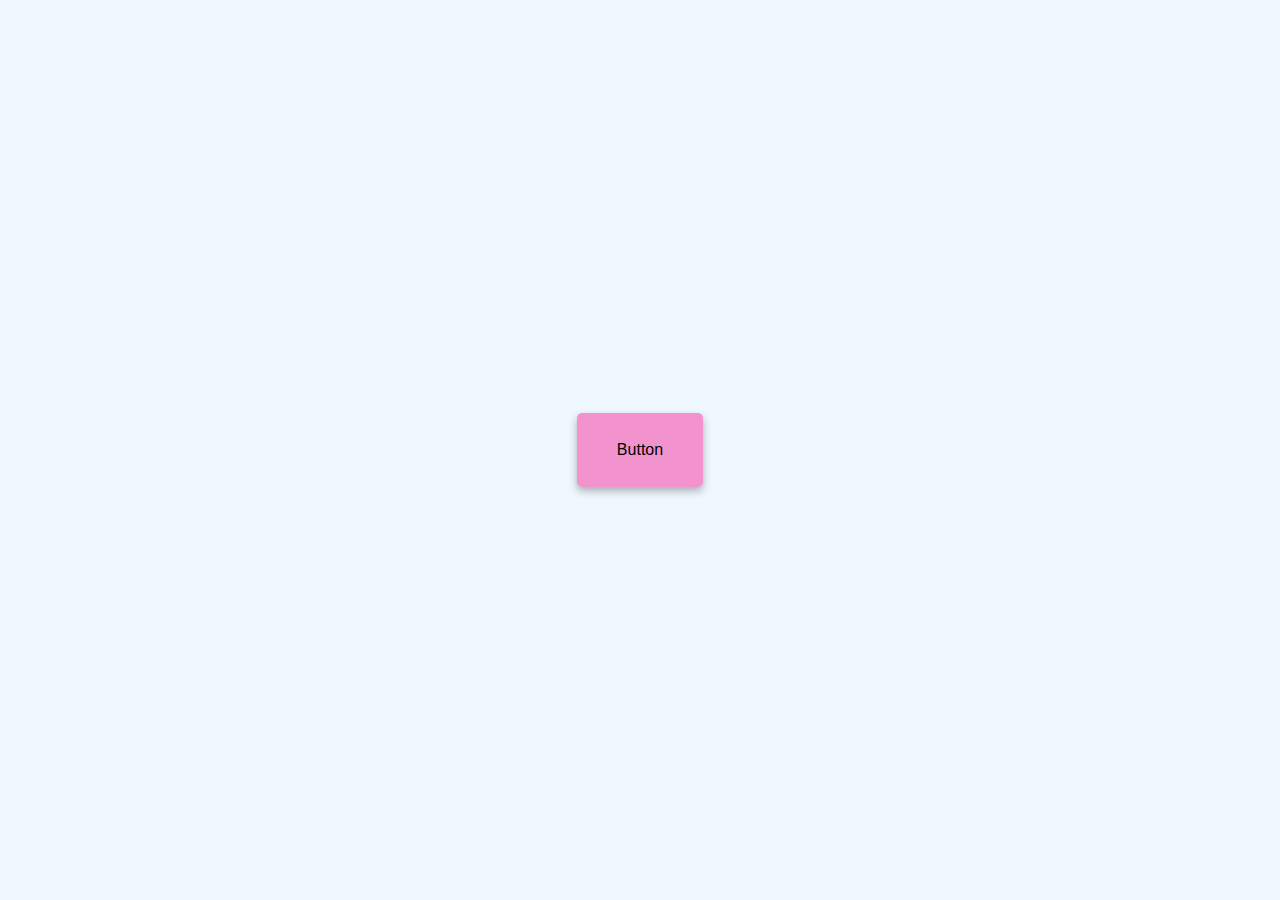
<file: button rapple/index.html>
<!DOCTYPE html>
<html lang="en">
  <head>
    <meta charset="UTF-8" />
    <meta name="viewport" content="width=device-width, initial-scale=1.0" />
    <title>Button Ripple Effect</title>
    <link rel="stylesheet" href="style.css" />
  </head>
  <body>
    <a href="" class="btn"><span>Button</span></a>
    <script src="script.js"></script>
  </body>
</html>
</file>
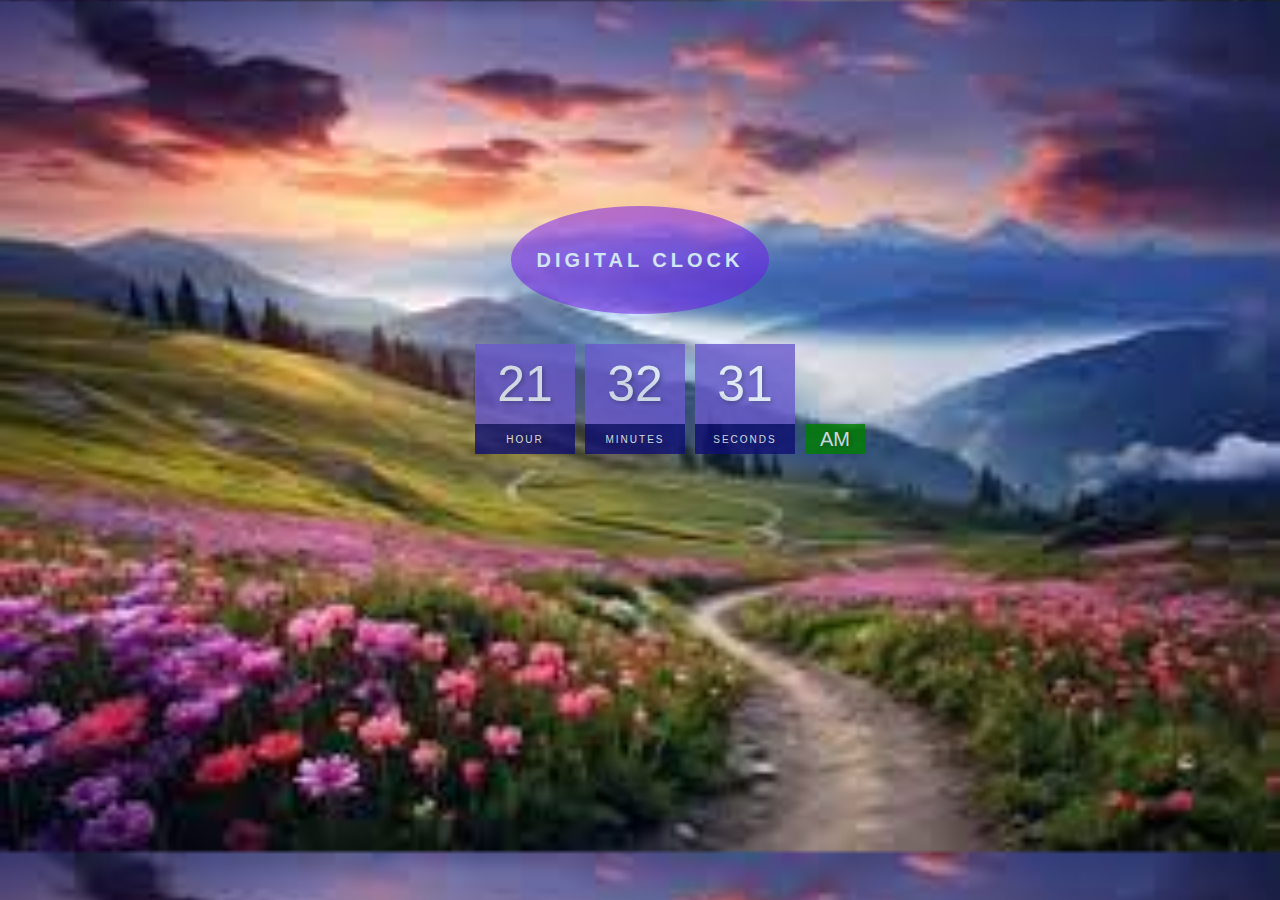
<file: Digital clock/Index.html>
<!DOCTYPE html>
<html lang="en">
  <head>
    <meta charset="UTF-8" />
    <meta name="viewport" content="width=device-width, initial-scale=1.0" />
    <title>Document</title>
    <link rel="stylesheet" href="style.css" />
    <script src="script.js"></script>
  </head>
  <body>
    <div class="H2">
      <h2>Digital Clock</h2>
    </div>
    <div class="clock">
      <div>
        <span id="hour">00</span>
        <span class="text">Hour</span>
      </div>
      <div>
        <span id="minutes">00</span>
        <span class="text">Minutes</span>
      </div>
      <div>
        <span id="seconds">00</span>
        <span class="text">Seconds</span>
      </div>
      <div>
        <span id="ampm">AM</span>
      </div>
    </div>

    <script src="script2.js"></script>
  </body>
</html>
</file>
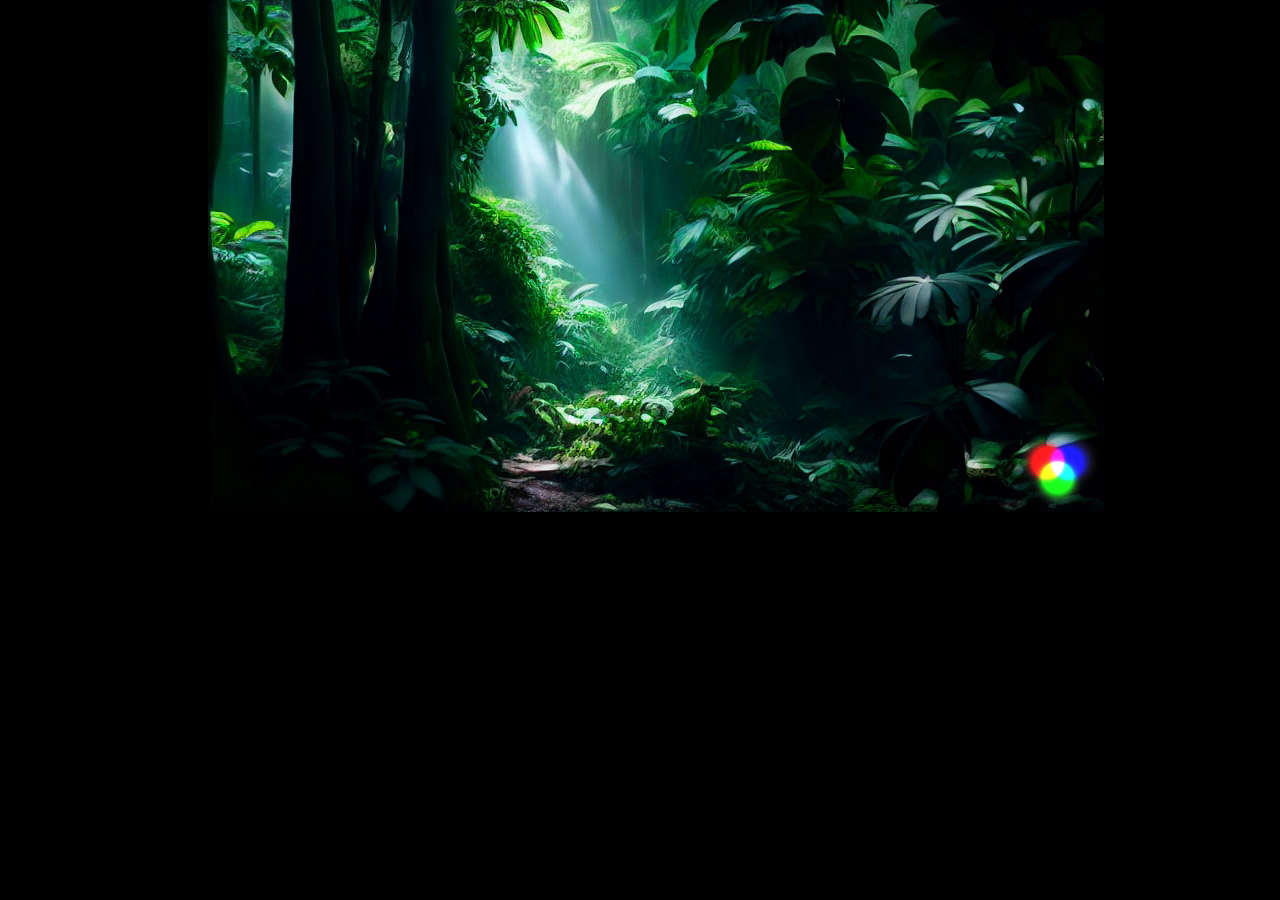
<file: animation with heading/inex.html>
<!DOCTYPE html>
<html lang="en">
  <head>
    <meta charset="UTF-8" />
    <meta name="viewport" content="width=device-width, initial-scale=1.0" />
    <title>Document</title>
    <link rel="stylesheet" href="style.css" />
  </head>
  <body>
    <section>
      <video src="video.mp4" auutoplay="autoplay" loop="true"></video>

      <h1>
        <span>h</span><span>e</span><span>l</span><span>l</span><span>l</span
        ><span>o</span><span>_</span><span>h</span><span>o</span><span>w</span
        ><span> </span><span>a</span><span>r</span><span>e</span><span> </span
        ><span>y</span><span>o</span><span>u</span><span>!</span><span>!</span>
      </h1>
    </section>
  </body>
</html>
</file>
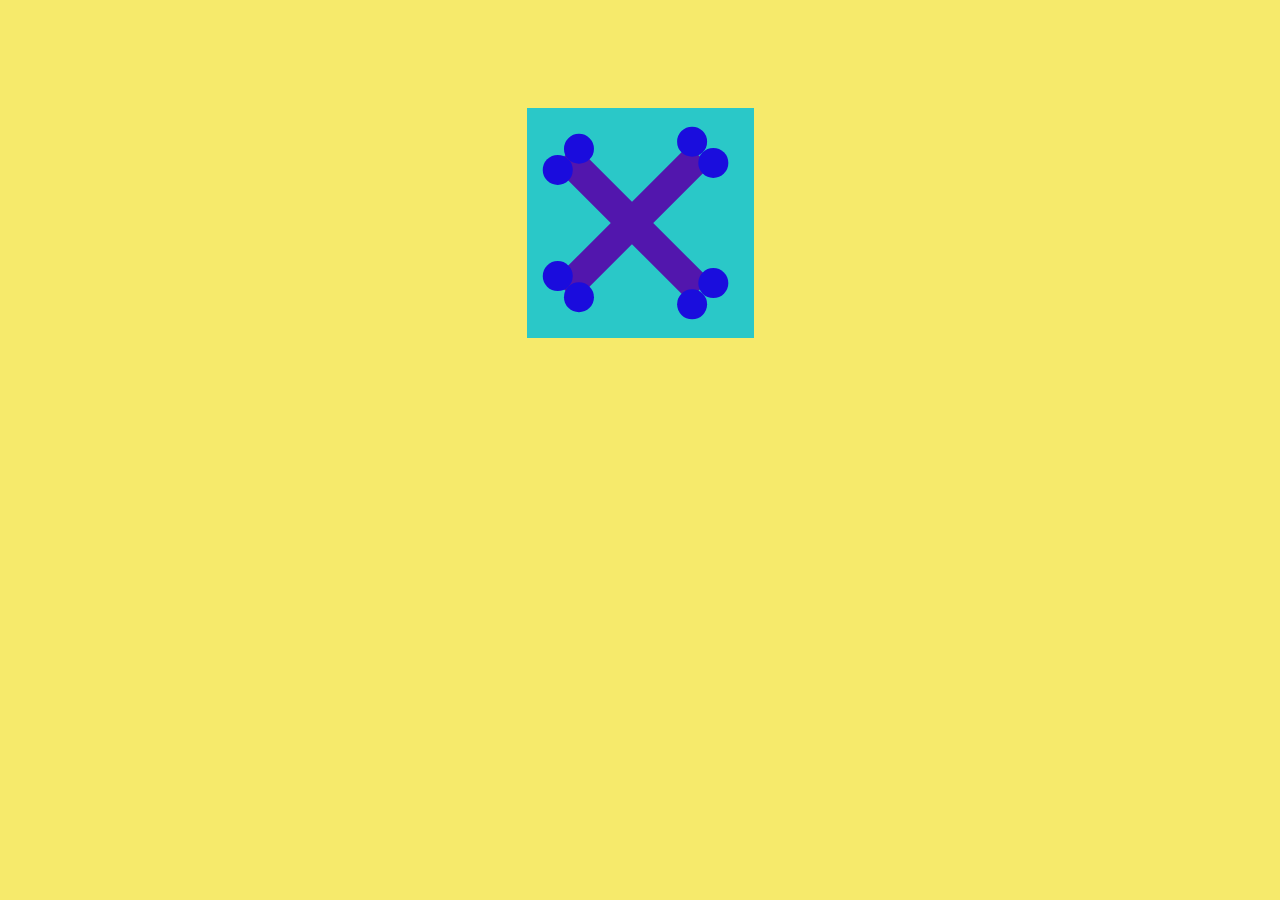
<file: fun with css/p1.html>
<!DOCTYPE html>
<html lang="en">
  <head>
    <meta charset="UTF-8" />
    <meta name="viewport" content="width=device-width, initial-scale=1.0" />
    <title>Document</title>
  </head>
  <style>
    body {
      background-color: #f6ea6b;
      display: grid;
      place-items: center;
    }
    section {
      margin-top: 100px;
      background-color: rgb(42, 200, 200);
      width: 227px;
      height: 230px;
    }

    #d,
    #a {
      margin-top: 100px;
      margin-left: 10px;
      width: 190px;
      height: 30px;
      background-color: #5216ad;
      position: absolute;
      rotate: 45deg;
    }
    #a {
      rotate: -45deg;
    }
    div::before,
    div::after {
      content: "";
      display: block;
      width: 30px;
      height: 30px;
      background-color: #1a0cdd;
      border-radius: 50%;
      translate: -10px -15px;
      box-shadow: 190px 0 #1a0ddd;
    }
  </style>

  <body>
    <section>
      <div id="d"></div>
      <div id="a"></div>
    </section>
  </body>
</html>
</file>
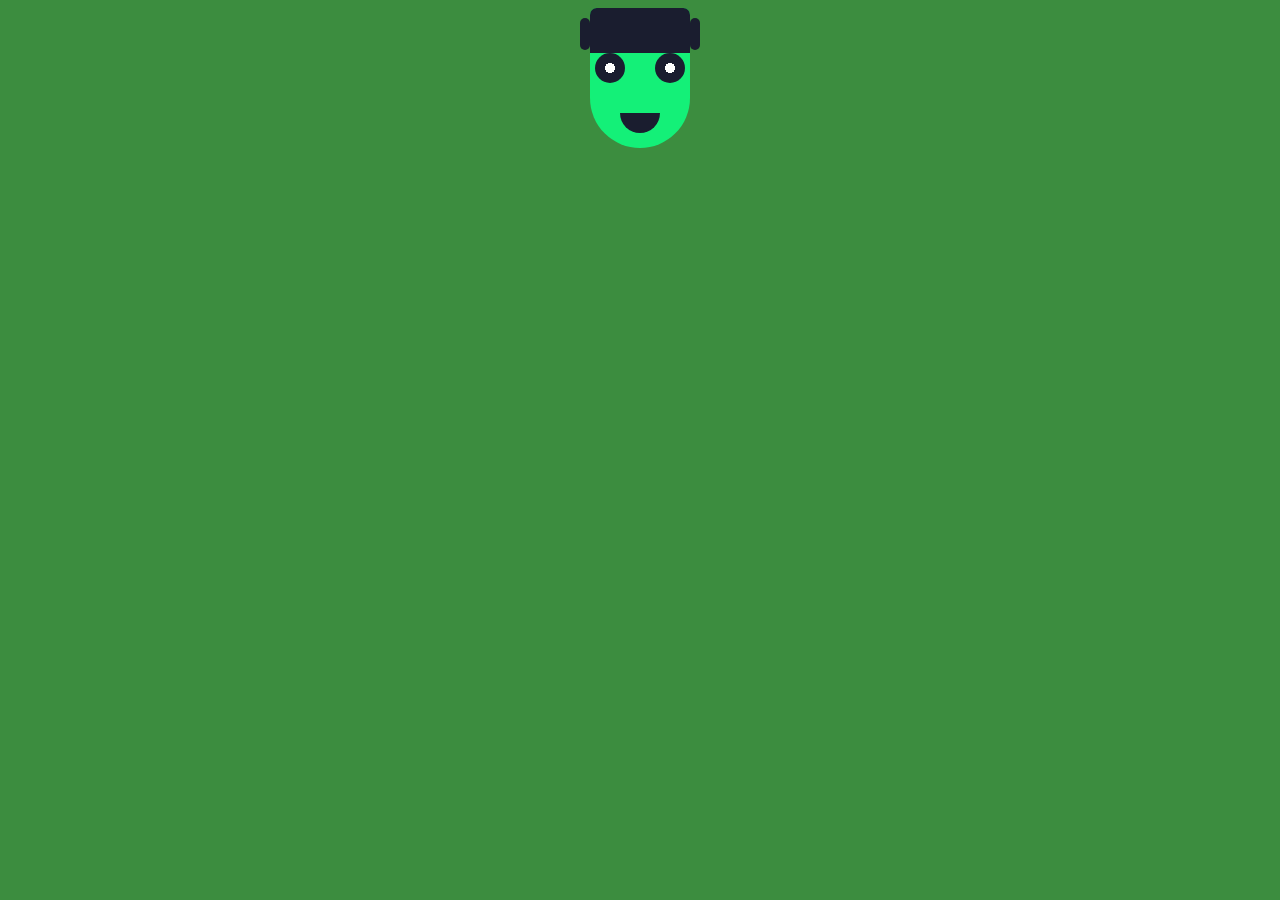
<file: fun with css/p2.html>
<!DOCTYPE html>
<html lang="en">
  <head>
    <meta charset="UTF-8" />
    <meta name="viewport" content="width=device-width, initial-scale=1.0" />
    <title>Document</title>
  </head>
  <style>
    body {
      background: #3c8d3f;
    }
    body,
    #head {
      display: grid;
      place-items: center;
    }
    #bolts,
    #eye1,
    #eye2,
    #mouth {
      position: absolute;
    }
    #bolts {
      width: 100px;
      height: 10px;
      background: #1a1d2f;
      margin-top: 20px;
      z-index: -1;
    }
    #bolts::before {
      content: "";
      display: block;
      width: 10px;
      height: 32px;
      background: #1a1d2f;
      border-radius: 7px;
      translate: -10px -10px;
      box-shadow: 110px 0px #1a1d2f;
    }
    #head {
      width: 150;
      height: 140px;
      background: #14f078;
      border-radius: 10px 10px 75px 75px;
      overflow: hidden;
    }
    #head > #hair {
      height: 45px;
      width: 100px;
      background: #1a1d2f;
      align-self: start;
      clip-path: polygon(
        0 0,
        100% 0,
        100% 67%,
        90% 100%,
        80% 67%,
        70% 100%,
        60% 67%,
        50% 100%,
        40% 67%,
        30% 100%,
        20% 67,
        10% 100%,
        0 67%
      );
    }
    #eye1,
    #eye2 {
      width: 30px;
      height: 30px;
      border-radius: 50%;
      background: radial-gradient(#ffffff 5px, #1a1d2f 0);
      translate: -30px -10px;
    }
    #eye2 {
      translate: 30px -10px;
    }
    #mouth {
      width: 40px;
      height: 20px;
      background: #1a1d2f;
      border-radius: 0 0 20px 20px;
      translate: 0 45px;
    }
  </style>
  <body>
    <section>
      <div id="bolts"></div>
      <div id="head">
        <div id="hair"></div>
        <div id="eye1"></div>
        <div id="eye2"></div>
        <div id="mouth"></div>
      </div>
    </section>
  </body>
</html>
</file>
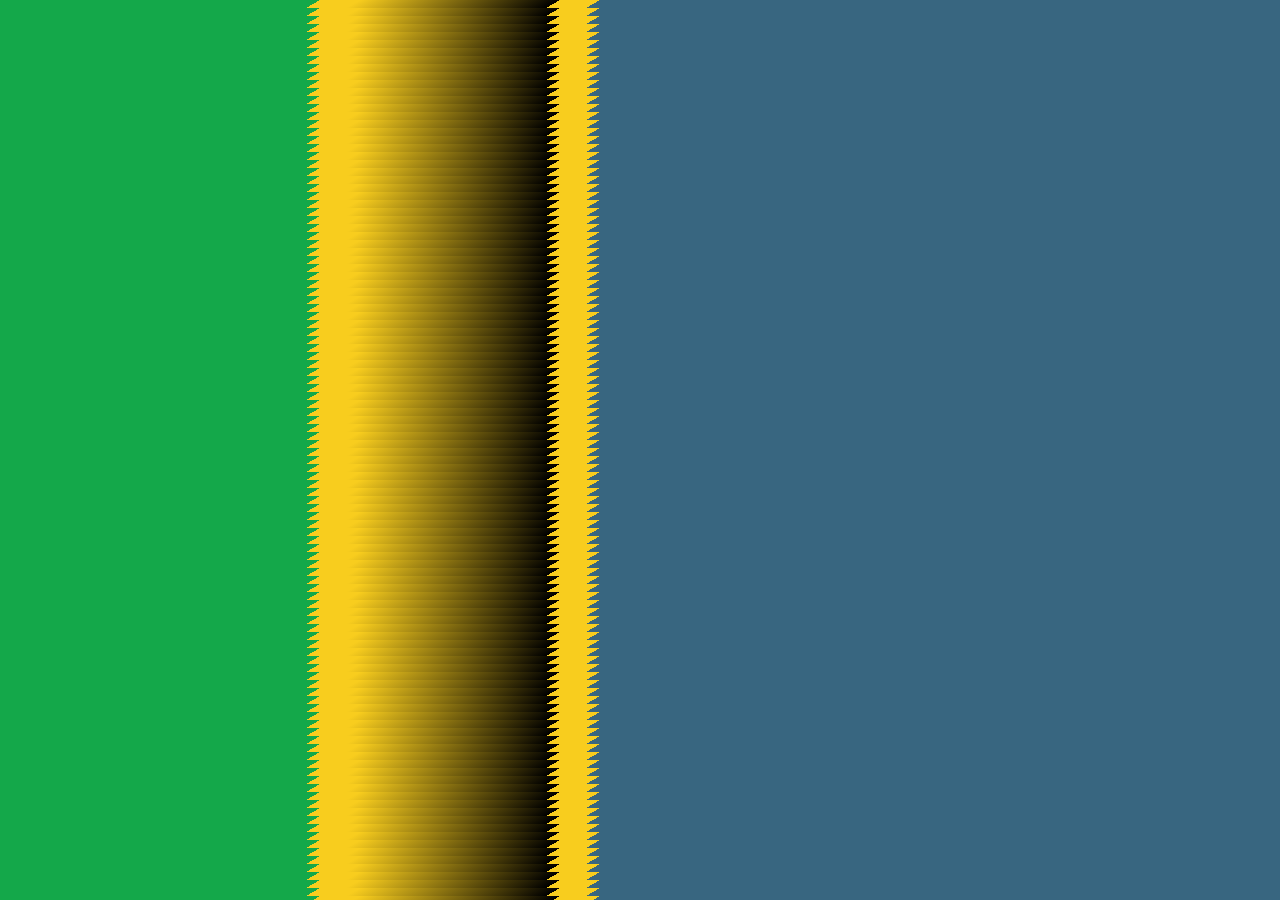
<file: fun with css/p3.html>
<!DOCTYPE html>
<html lang="en">
  <head>
    <meta charset="UTF-8" />
    <meta name="viewport" content="width=device-width, initial-scale=1.0" />
    <title>Document</title>
  </head>
  <style>
    body {
      background: linear-gradient(
        150deg,
        #14a84a 160px,
        #f8cd1e 160px 180px,
        #000000 280px 280px,
        #f8cd1e 180px 300px,
        #386680 0
      );
    }
  </style>
  <body></body>
</html>
</file>
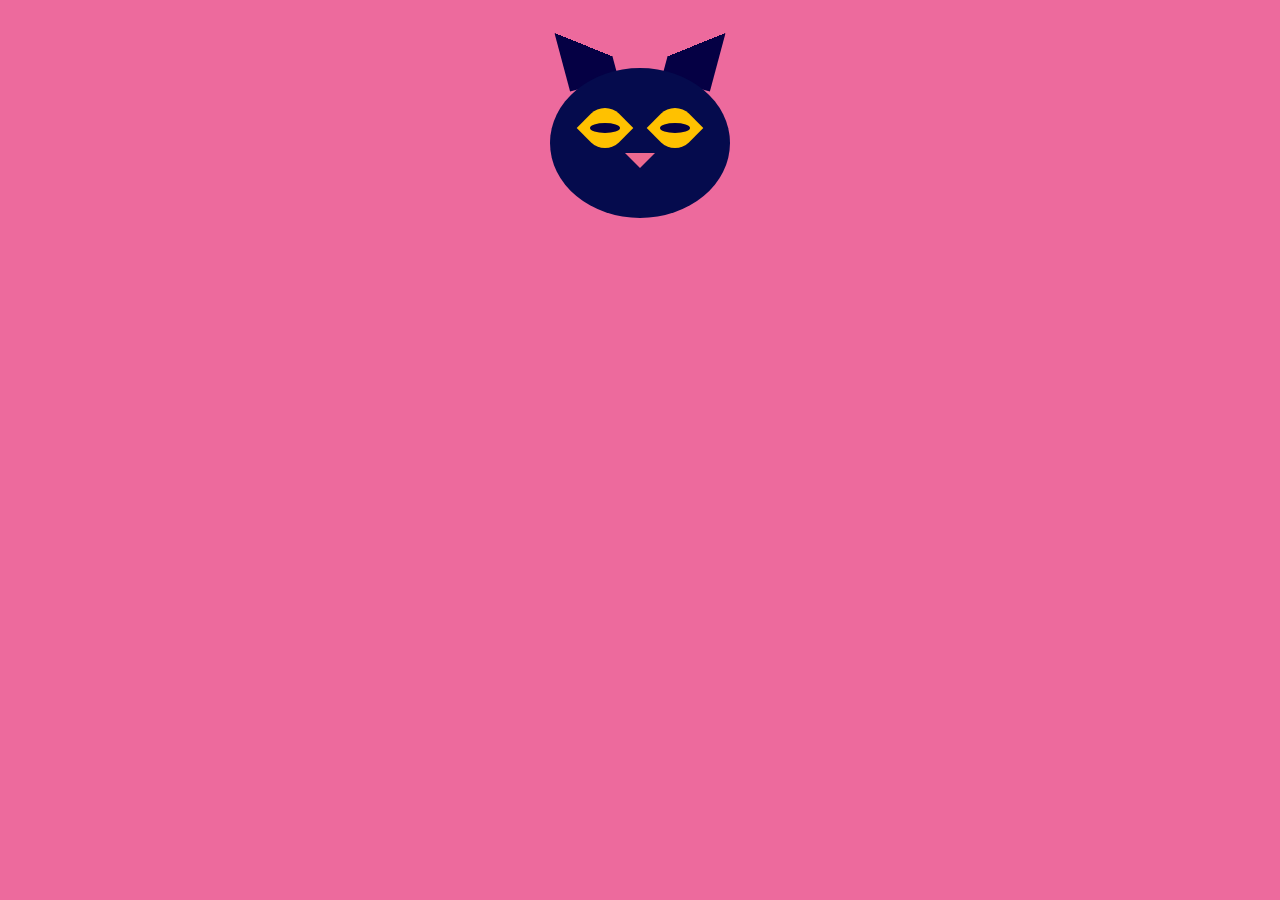
<file: fun with css/p4.html>
<!DOCTYPE html>
<html lang="en">
  <head>
    <meta charset="UTF-8" />
    <meta name="viewport" content="width=device-width, initial-scale=1.0" />
    <title>Document</title>
  </head>
  <style>
    body {
      background: #ed6a9d;
    }
    body,
    div {
      display: grid;
      place-items: center;
      place-content: center;
    }
    #head {
      width: 180px;
      height: 150px;
      background: #050b4d;
      border-radius: 50%;
      margin-top: 60px;
      grid-auto-flow: column;
      gap: 30px;
    }
    #head > div {
      width: 40px;
      height: 40px;
      background: #ffc100;
      border-radius: 20px 0;
      rotate: 45deg;
      margin-bottom: 30px;
    }
    #head > div::before {
      content: "";
      display: block;
      height: 30px;
      width: 10px;
      background: #050044;
      rotate: 45deg;
      border-radius: 50%;
    }
    #nose,
    #ear1,
    #ear2 {
      position: absolute;
    }
    #nose {
      border-left: 15px solid transparent;
      border-right: 15px solid transparent;
      border-top: 15px solid #ed6a90;
      margin-top: 95px;
    }
    #ear1,
    #ear2 {
      height: 60px;
      width: 50px;
      background: linear-gradient(37deg, #050044 62%, #ed6a9d 0);
      z-index: -1;
    }
    #ear1 {
      translate: -53.5px -57px;
      rotate: -15deg;
    }
    #ear2 {
      translate: 53.5px -57px;
      rotate: 15deg;
      scale: -1 1;
    }
  </style>
  <body>
    <div id="ear1"></div>
    <div id="ear2"></div>
    <div id="head">
      <div></div>
      <div></div>
    </div>
    <div id="nose"></div>
  </body>
</html>
</file>
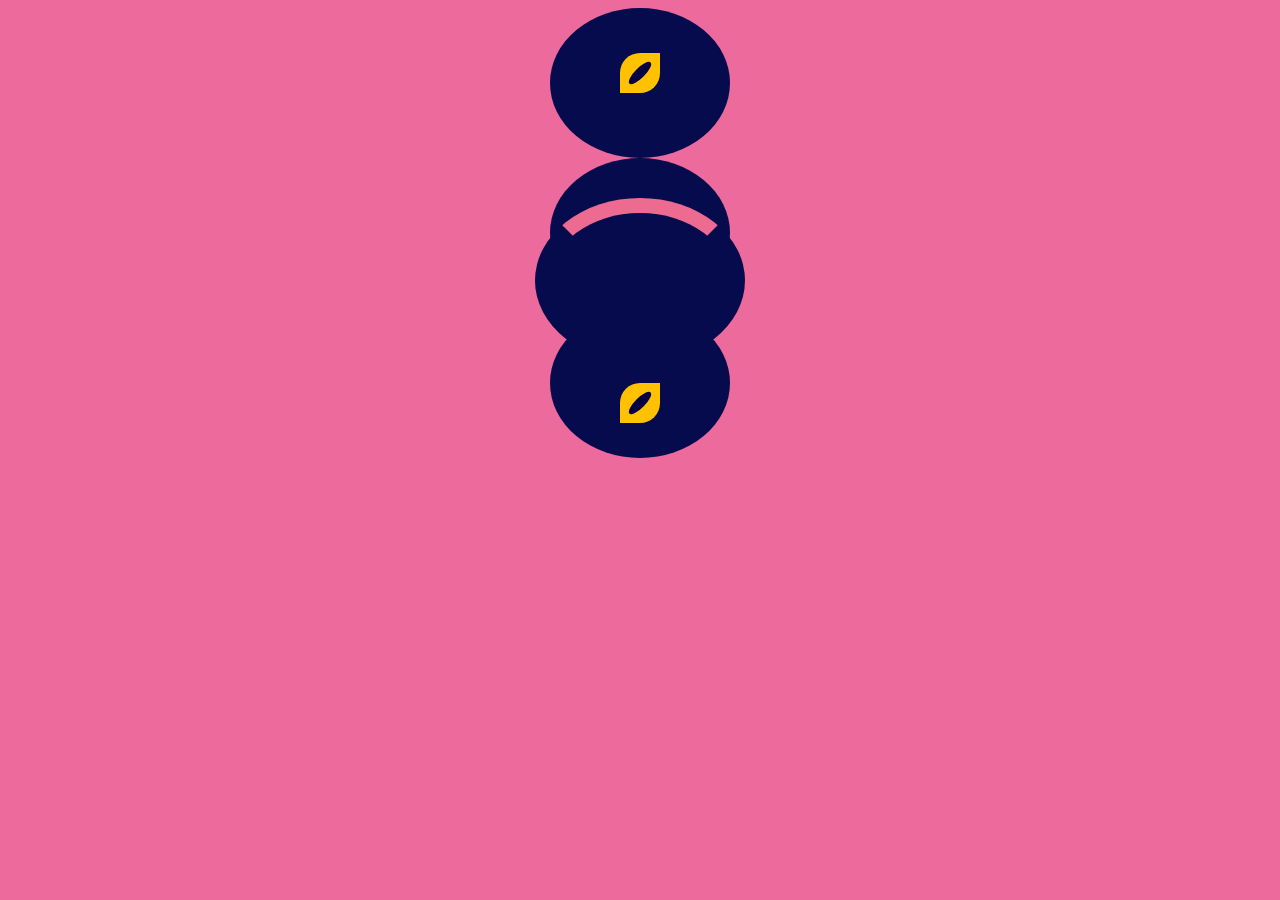
<file: fun with css/p5.html>
<!DOCTYPE html>
<html lang="en">
  <head>
    <meta charset="UTF-8" />
    <meta name="viewport" content="width=device-width, initial-scale=1.0" />
    <title>Document</title>
  </head>
  <style>
    body {
      background: #ed6a9d;
    }
    body,
    div {
      display: grid;
      place-items: center;
      place-content: center;
    }

    div {
      width: 180px;
      height: 150px;
      background: #050b4d;
      border-radius: 50%;
    }
    #head > div {
      width: 40px;
      height: 40px;
      background: #ffc100;
      border-radius: 20px 0;
      margin-bottom: 290px;
    }
    #head > div::before {
      content: "";
      display: block;
      height: 30px;
      width: 10px;
      background: #050044;
      rotate: 45deg;
      border-radius: 50%;
    }
    #nose,
    #ear1,
    #ear2 {
      position: absolute;
    }
    #nose {
      border-left: 15px solid transparent;
      border-right: 15px solid transparent;
      border-top: 15px solid #ed6a90;
      margin-top: 95px;
    }
    #ear1,
    #ear2 {
      height: 60px;
      width: 50px;
      background: linear-gradient(37deg, #050044 62%, #ed6a9d 0);
      z-index: -1;
    }
    #ear1 {
      translate: -53.5px -57px;
      rotate: -15deg;
    }
    #ear2 {
      translate: 53.5px -57px;
      rotate: 15deg;
      scale: -1 1;
    }
  </style>
  <body>
    <div id="car1"></div>
    <div id="car2"></div>
    <div id="head">
      <div></div>
      <div></div>
    </div>
    <div id="nose"></div>
  </body>
</html>
</file>
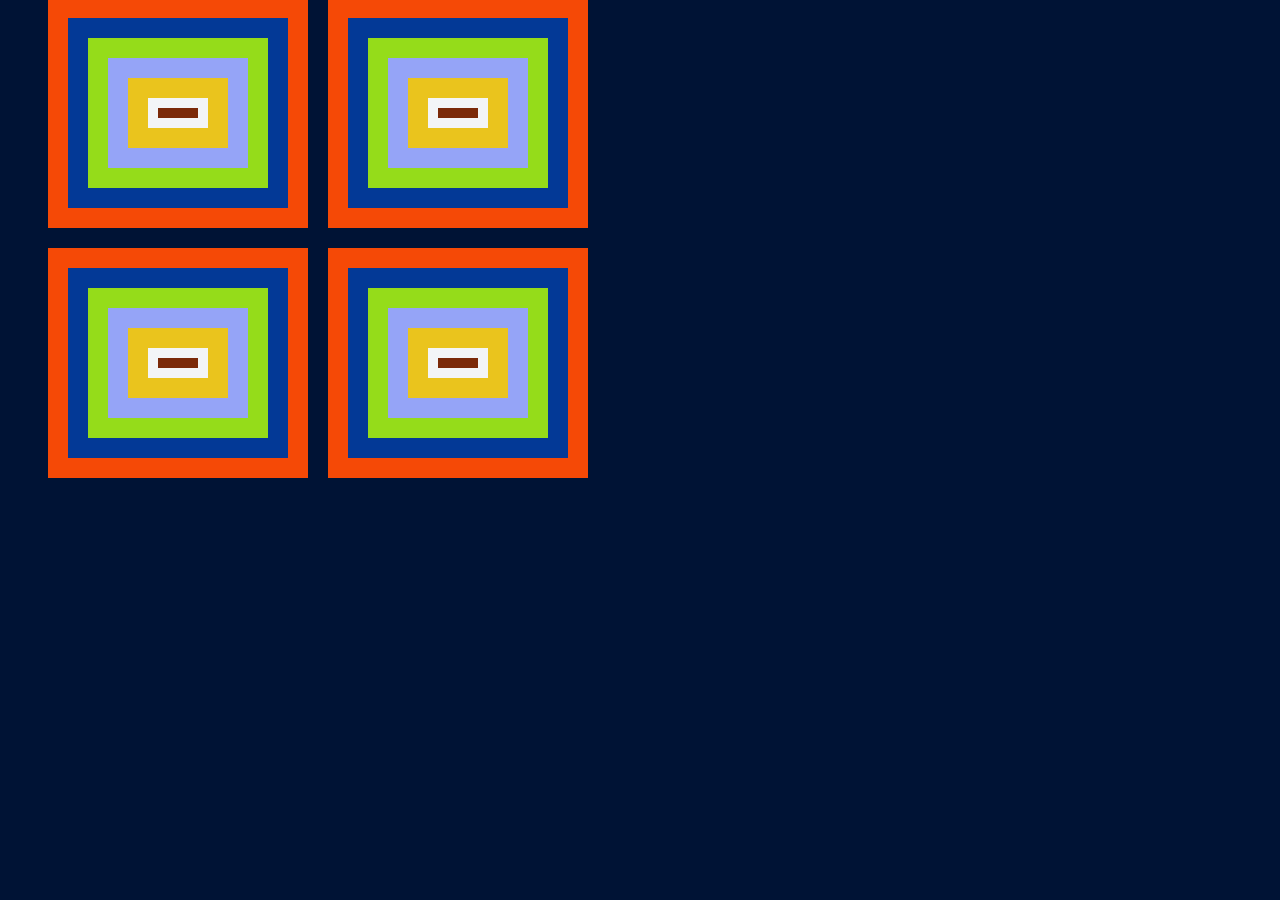
<file: fun with css/p6.html>
<!DOCTYPE html>
<html lang="en">
  <head>
    <meta charset="UTF-8" />
    <meta name="viewport" content="width=device-width, initial-scale=1.0" />
    <title>Document</title>
  </head>
  <style>
    body {
      background: #001335;
      display: grid;
      grid-template: 250px / 280px 0;
    }
    div {
      margin-left: 150px;
      margin-top: 100px;
      width: 40px;
      height: 10px;
      background: #7b2a09;
      box-shadow: 0 0 0 10px #f3f5f7, 0 0 0 30px #eac41d, 0 0 0 50px #95a4f7,
        0 0 0 70px #95dc1a, 0 0 0 90px #033996, 0 0 0 110px #f54906;
    }
  </style>
  <body>
    <div></div>
    <div></div>
    <div></div>
    <div></div>
  </body>
</html>
</file>
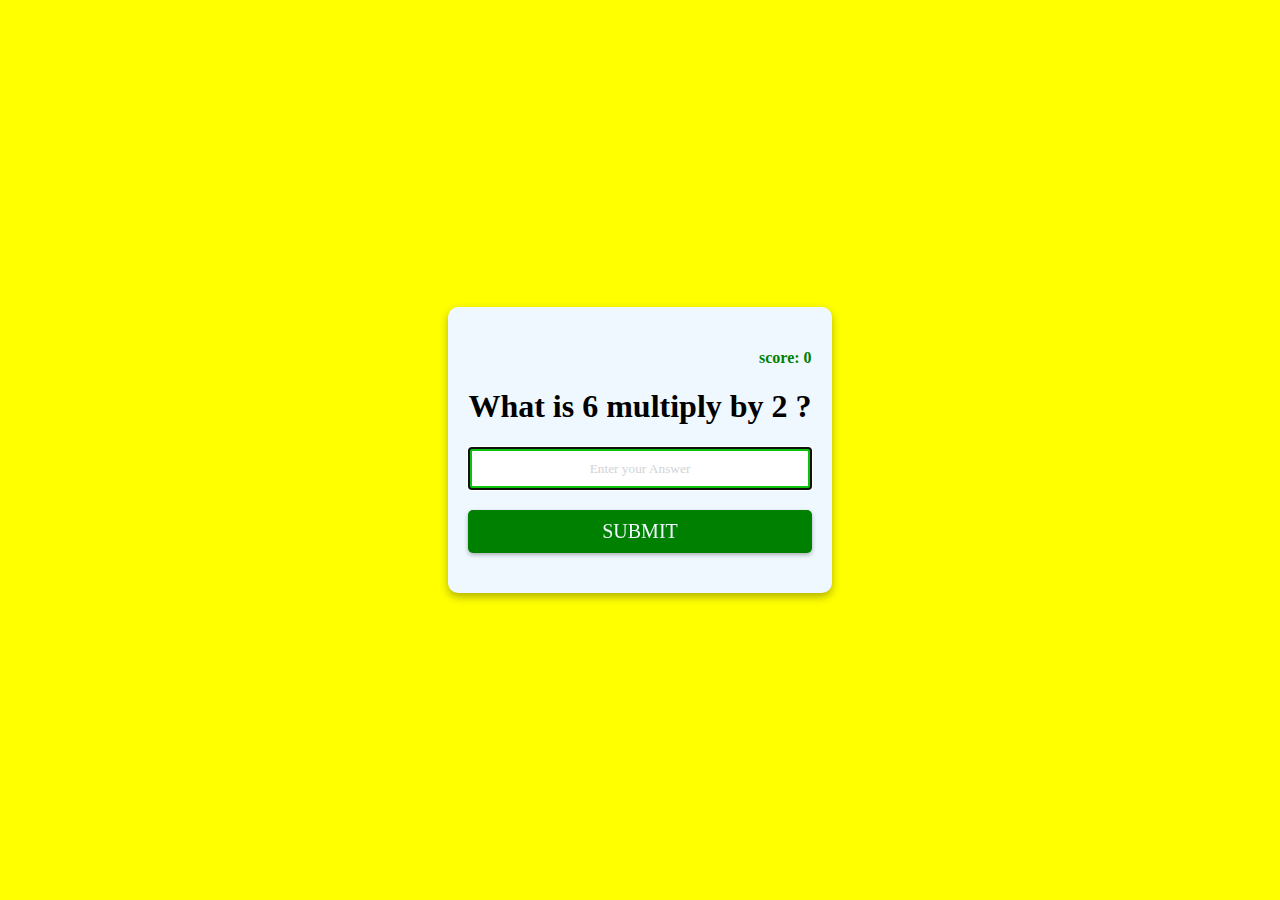
<file: Multiplication app/inex.html>
<!DOCTYPE html>
<html lang="en">
  <head>
    <meta charset="UTF-8" />
    <meta name="viewport" content="width=device-width, initial-scale=1.0" />
    <title>Multiplication App</title>
    <link rel="stylesheet" href="style.css" />
  </head>
  <body>
    <form action="" class="form" id="form">
      <h4 class="score" id="score">Score: 0</h4>
      <h1 id="question">What is 1 multiplay by 1</h1>
      <input
        type="text"
        class="input"
        id="input"
        placeholder="Enter your Answer"
        autofocus
        autocomplete="off"
      />
      <button type="submit" class="btn">SUBMIT</button>
    </form>
    <script src="style2.js"></script>
  </body>
</html>
</file>
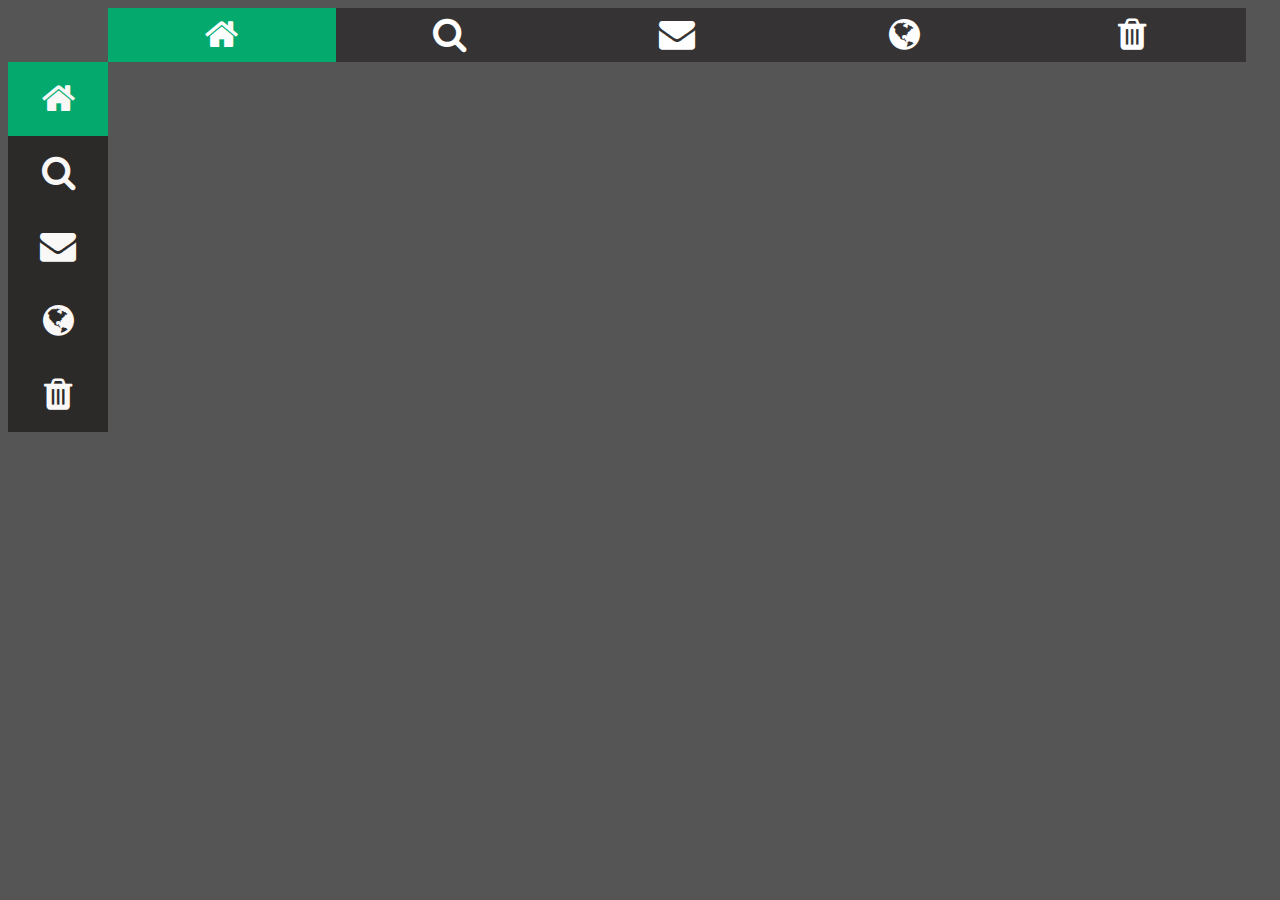
<file: small programs/iconBar.html>
<!DOCTYPE html>
<html lang="en">
  <head>
    <meta charset="UTF-8" />
    <meta name="viewport" content="width=device-width, initial-scale=1.0" />
    <title>icon Bar</title>
    <link rel="stylesheet" href="iconBar.css" />
    <link
      rel="stylesheet"
      href="https://cdnjs.cloudflare.com/ajax/libs/font-awesome/4.7.0/css/font-awesome.min.css"
    />
  </head>
  <body>
    <div class="icon-bar2">
      <a class="active2" href="#"><i class="fa fa-home"></i></a>
      <a href="#"><i class="fa fa-search"></i></a>
      <a href="#"><i class="fa fa-envelope"></i></a>
      <a href="#"><i class="fa fa-globe"></i></a>
      <a href="#"><i class="fa fa-trash"></i></a>
    </div>

    <div class="icon-bar">
      <a class="active" href="#"><i class="fa fa-home"></i></a>
      <a href="#"><i class="fa fa-search"></i></a>
      <a href="#"><i class="fa fa-envelope"></i></a>
      <a href="#"><i class="fa fa-globe"></i></a>
      <a href="#"><i class="fa fa-trash"></i></a>
    </div>
  </body>
</html>
</file>
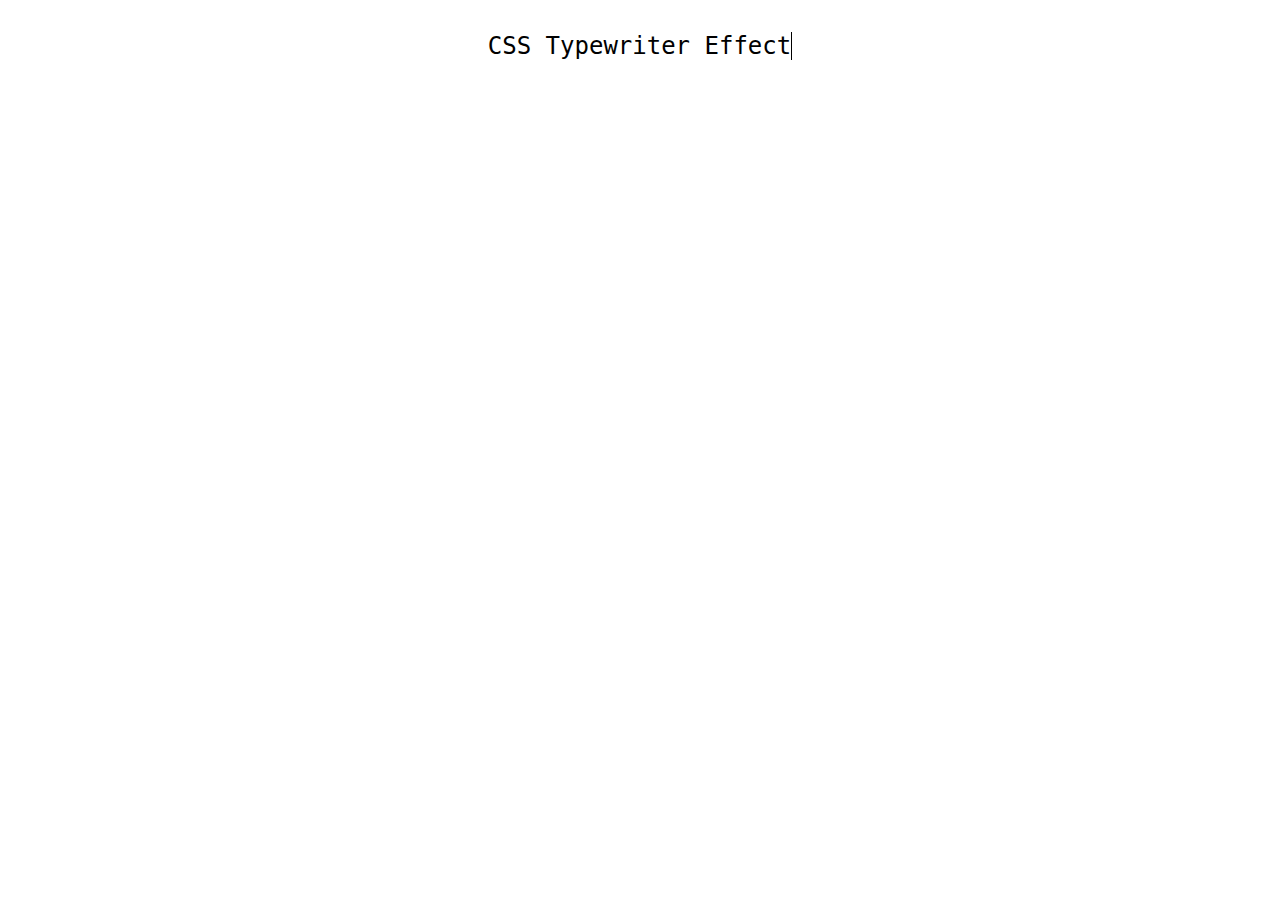
<file: small programs/typewriterEffect.html>
<!DOCTYPE html>
<html lang="en">
  <head>
    <meta charset="UTF-8" />
    <meta name="viewport" content="width=, initial-scale=1.0" />
    <title>Document</title>
  </head>
  <style>
    .type {
      display: flex;
      justify-content: center;
    }
    .type p {
      font-family: monospace;
      font-size: 1.5rem;
      margin-inline: auto;
      overflow: hidden;
      /*keeps on single line*/
      white-space: nowrap;
      border-right: 1px solid;
      animation: typing 3s steps(22) forwards, blink 1s srep-end infinite;
    }
    @keyframes typing {
      from {
        width: 0;
      }
      to {
        width: 100%;
      }
    }
    @keyframes blink {
      50% {
        border-color: transparent;
      }
    }
  </style>
  <body>
    <div class="type">
      <div>
        <p>CSS Typewriter Effect</p>
      </div>
    </div>
  </body>
</html>
</file>
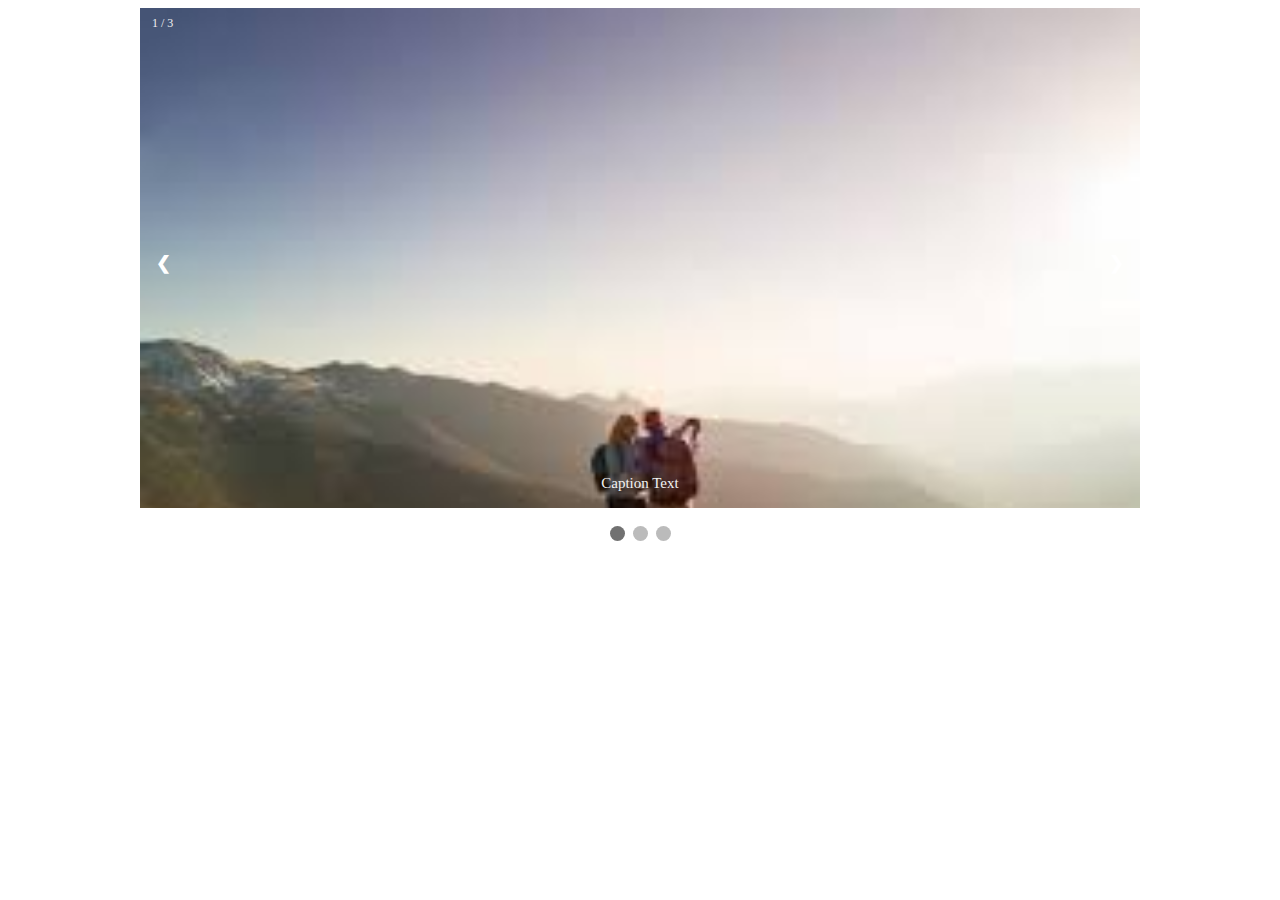
<file: small programs/slidshow/slidshow..html>
<!DOCTYPE html>
<html lang="en">
  <head>
    <meta charset="UTF-8" />
    <meta name="viewport" content="width=device-width, initial-scale=1.0" />
    <title>slid show</title>
    <link rel="stylesheet" href="slidshow.css" />
  </head>
  <body>
    <!-- Slideshow container -->
    <div class="slideshow-container">
      <!-- Full-width images with number and caption text -->
      <div class="mySlides fade">
        <div class="numbertext">1 / 3</div>
        <img src="images/1.png" style="width: 100%" />
        <div class="text">Caption Text</div>
      </div>

      <div class="mySlides fade">
        <div class="numbertext">2 / 3</div>
        <img src="images/2.png" style="width: 100%" />
        <div class="text">Caption Two</div>
      </div>

      <div class="mySlides fade">
        <div class="numbertext">3 / 3</div>
        <img src="images/3.png" style="width: 100%" />
        <div class="text">Caption Three</div>
      </div>

      <!-- Next and previous buttons -->
      <a class="prev" onclick="plusSlides(-1)">&#10094;</a>
      <a class="next" onclick="plusSlides(1)">&#10095;</a>
    </div>
    <br />

    <!-- The dots/circles -->
    <div style="text-align: center">
      <span class="dot" onclick="currentSlide(1)"></span>
      <span class="dot" onclick="currentSlide(2)"></span>
      <span class="dot" onclick="currentSlide(3)"></span>
    </div>

    <script src="slidshow.js"></script>
  </body>
</html>
</file>
<file: button rapple/style.css>
body {
  margin: 0;
  display: flex;
  justify-content: center;
  height: 100vh;
  align-items: center;
  background-color: aliceblue;
  font-family: sans-serif;
}
.btn {
  background-color: rgba(243, 132, 197, 0.865);
  padding: 28px 40px;
  border-radius: 5px;
  box-shadow: 0 4px 8px rgb(0, 0, 0, 0.3);
  text-decoration: none;
  color: black;
  position: relative;
  overflow: hidden;
}
.btn span {
  position: relative;
  z-index: 1;
}
.btn::before {
  content: "";
  position: absolute;
  background-color: brown;
  width: 0px;
  height: 0px;
  left: var(--xPos);
  top: var(--xPos);
  transform: translate(-50%, -50%);
  border-radius: 50%;
  transition: width 0.5s, height 0.5s;
}
.btn:hover::before {
  width: 300px;
  height: 300px;
}
</file>
<file: Digital clock/style.css>
body {
  margin: 0;
  font-family: sans-serif;
  display: flex;
  flex-direction: column;
  align-items: center;
  aspect-ratio: 2/1;
  justify-content: center;
  background: url("WP.png");
  background-size: cover;
  overflow: hidden;
}
.H2 {
  margin: 2%;
  padding: 2%;
  border-radius: 100%;
  background: rgba(114, 21, 235, 0.509);
}
h2 {
  text-transform: uppercase;
  letter-spacing: 4px;
  font-size: 20px;
  text-align: center;
  color: rgb(209, 229, 247);
}
.clock {
  display: flex;
}
.clock div {
  margin: 5px;
  position: relative;
}
.clock span {
  width: 100px;
  height: 80px;
  background: slateblue;
  opacity: 0.8;
  color: aliceblue;
  display: flex;
  justify-content: center;
  align-items: center;
  font-size: 50px;
  text-shadow: 2px 2px 4px rgb(0, 0, 0, 0.3);
}
.clock .text {
  height: 30px;
  font-size: 10px;
  text-transform: uppercase;
  letter-spacing: 2px;
  background: rgb(15, 15, 114);
  opacity: 0.8;
}
.clock #ampm {
  bottom: 0;
  position: absolute;
  width: 60px;
  height: 30px;
  font-size: 20px;
  background-color: green;
}
</file>
<file: animation with heading/style.css>
* {
  margin: 0;
  padding: 0;
}
body {
  background-color: black;
}
section {
  height: 100vh;
}
video {
  object-fit: cover;
  margin-left: 13rem;
  size: 25%;
}
h1 {
  position: relative;
  top: -54%;
  left: 23%;
  color: aliceblue;
  font-size: 5rem;
  letter-spacing: 0.1rem;
}
h1 span {
  opacity: 0;
  display: inline-block;
  animation: anime 1s linear forwards;
}
@keyframes anime {
  0% {
    opacity: 0;
    filter: blur(10px);
  }
  100% {
    opacity: 1;
    filter: blur(0);
  }
}
h1 span:nth-child(1) {
  animation-delay: 0.25s;
}
h1 span:nth-child(2) {
  animation-delay: 0.5s;
}
h1 span:nth-child(3) {
  animation-delay: 0.1s;
}
h1 span:nth-child(4) {
  animation-delay: 1.25s;
}
h1 span:nth-child(5) {
  animation-delay: 1.5s;
}
h1 span:nth-child(6) {
  animation-delay: 1.75s;
}
h1 span:nth-child(7) {
  animation-delay: 2s;
}
h1 span:nth-child(8) {
  animation-delay: 2.35s;
}
h1 span:nth-child(9) {
  animation-delay: 2.65s;
}
h1 span:nth-child(10) {
  animation-delay: 3s;
}
h1 span:nth-child(11) {
  animation-delay: 3.35s;
}
h1 span:nth-child(12) {
  animation-delay: 3.65s;
}
h1 span:nth-child(13) {
  animation-delay: 4s;
}
h1 span:nth-child(14) {
  animation-delay: 4.5s;
}
h1 span:nth-child(15) {
  animation-delay: 5s;
}
h1 span:nth-child(16) {
  animation-delay: 5.5s;
}
h1 span:nth-child(17) {
  animation-delay: 5.25s;
}
h1 span:nth-child(18) {
  animation-delay: 5.65s;
}
h1 span:nth-child(19) {
  animation-delay: 6s;
}
h1 span:nth-child(20) {
  animation-delay: 6.5s;
}
</file>
<file: Multiplication app/style.css>
body {
  margin: 0;
  display: flex;
  justify-content: center;
  height: 100vh;
  align-items: center;
  text-align: center;
  background-color: yellow;
  font-family: cursive;
  overflow: hidden;
}
.form {
  background-color: aliceblue;
  padding: 20px;
  box-shadow: 0 4px 8px rgba(0, 0, 0, 0.3);
  border-radius: 10px;
  margin: 10px;
}
.input {
  display: block;
  width: 100%;
  box-sizing: border-box;
  font-size: 25 px;
  text-align: center;
  padding: 10px;
  border: solid 4px hwb(120 5% 23%);
  color: green;
}
.input::placeholder {
  color: lightgray;
  font-family: cursive;
}
.btn {
  background-color: green;
  color: aliceblue;
  border: none;
  display: block;
  width: 100%;
  padding: 10px;
  font-size: 20px;
  font-family: cursive;
  margin: 20px 0;
  border-radius: 5px;
  box-shadow: 0 2px 4px rgba(0, 0, 0, 0.3);
  cursor: pointer;
}
.btn:hover {
  filter: brightness(0.9);
}
.score {
  color: green;
  text-align: right;
}
</file>
<file: small programs/iconBar.css>
body {
  background-color: #555;
  overflow-x: hidden;
}
.icon-bar {
  width: 100px; /* Set a specific width */
  background-color: #2c2929; /* Dark-grey background */
}

.icon-bar a {
  display: block; /* Make the links appear below each other instead of side-by-side */
  text-align: center; /* Center-align text */
  padding: 16px; /* Add some padding */
  transition: all 0.3s ease; /* Add transition for hover effects */
  color: rgb(250, 247, 247); /* White text color */
  font-size: 36px; /* Increased font-size */
}
.icon-bar a:hover {
  background-color: #000; /* Add a hover color */
}

.active {
  background-color: #04aa6d; /* Add an active/current color */
}

.icon-bar2 {
  width: 90%; /* Full-width */
  background-color: #353333; /* Dark-grey background */
  overflow: auto; /* Overflow due to float */
  margin-left: 100px;
}

.icon-bar2 a {
  float: left; /* Float links side by side */
  text-align: center; /* Center-align text */
  width: 20%; /* Equal width (5 icons with 20% width each = 100%) */
  padding: 6px 0; /* Some top and bottom padding */
  transition: all 0.3s ease; /* Add transition for hover effects */
  color: white; /* White text color */
  font-size: 36px; /* Increased font size */
}

.icon-bar2 a:hover {
  background-color: #000; /* Add a hover color */
}

.active2 {
  background-color: #04aa6d; /* Add an active/current color */
}

.title {
  background-color: #04aa6d;
  display: block;
}
</file>
<file: small programs/slidshow/slidshow.css>
* {
  box-sizing: border-box;
}

/* Slideshow container */
.slideshow-container {
  width: 100%;
  height: 500px;
  max-width: 1000px;
  position: relative;
  margin: auto;
  overflow: hidden;
}

/* Hide the images by default */
.mySlides {
  display: none;
}

/* Next & previous buttons */
.prev,
.next {
  cursor: pointer;
  position: absolute;
  top: 50%;
  width: auto;
  margin-top: -22px;
  padding: 16px;
  color: white;
  font-weight: bold;
  font-size: 18px;
  transition: 0.6s ease;
  border-radius: 0 3px 3px 0;
  user-select: none;
}

/* Position the "next button" to the right */
.next {
  right: 0;
  border-radius: 3px 0 0 3px;
}

/* On hover, add a black background color with a little bit see-through */
.prev:hover,
.next:hover {
  background-color: rgba(0, 0, 0, 0.8);
}

/* Caption text */
.text {
  color: #f2f2f2;
  font-size: 15px;
  padding: 8px 12px;
  position: absolute;
  bottom: 8px;
  width: 100%;
  text-align: center;
}

/* Number text (1/3 etc) */
.numbertext {
  color: #f2f2f2;
  font-size: 12px;
  padding: 8px 12px;
  position: absolute;
  top: 0;
}

/* The dots/bullets/indicators */
.dot {
  cursor: pointer;
  height: 15px;
  width: 15px;
  margin: 0 2px;
  background-color: #bbb;
  border-radius: 50%;
  display: inline-block;
  transition: background-color 0.6s ease;
}

.active,
.dot:hover {
  background-color: #717171;
}

/* Fading animation */
.fade {
  animation-name: fade;
  animation-duration: 1.5s;
}

@keyframes fade {
  from {
    opacity: 0.4;
  }
  to {
    opacity: 1;
  }
}
</file>
